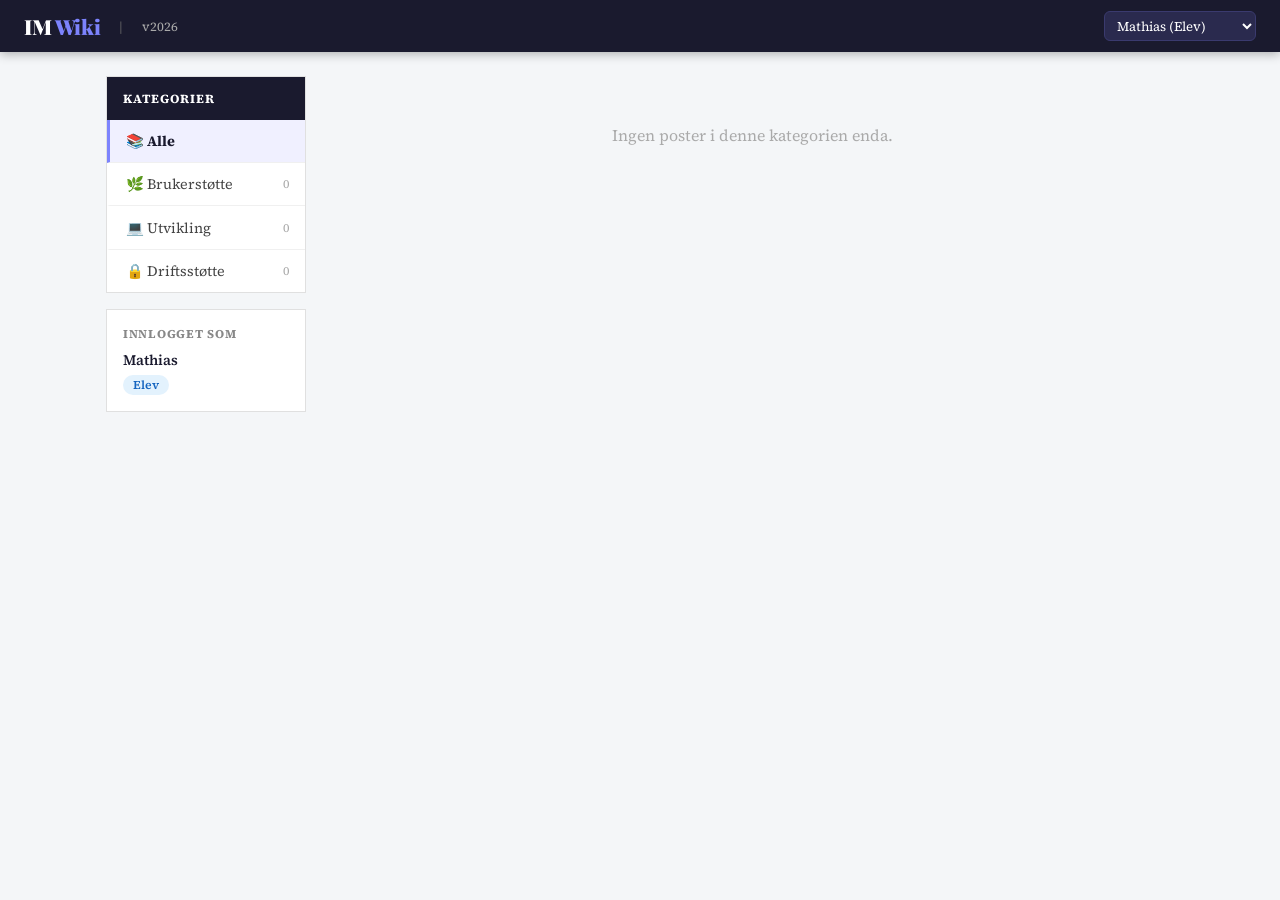
<file: index.html>
<!doctype html>
<html lang="nb">
  <head>
    <meta charset="UTF-8" />
    <meta name="viewport" content="width=device-width, initial-scale=1.0" />
    <title>IM Wiki</title>
    <link rel="icon" type="IM Logo" href="assets/IM-Wiki.png" />
    <link
      href="https://fonts.googleapis.com/css2?family=Playfair+Display:wght@400;700;900&family=Source+Serif+4:wght@300;400;600&display=swap"
      rel="stylesheet"
    />
    <link rel="stylesheet" href="style.css" />
  </head>
  <body>
    <!--    
        ##########################################
        #                                                                                      #
        #                                      NAV                                         #
        #                                                                                      #
        ##########################################
-->
    <nav>
      <div style="display: flex; align-items: center; gap: 0.8rem">
        <span class="nav-logo">IM <span>Wiki</span></span>
        <span class="nav-sep">|</span>
        <span class="nav-ver">v2026</span>
      </div>
      <div class="nav-right">
        <button class="btn-new hidden" id="btnNewPost" onclick="openNewPost()">
          + Ny post
        </button>
        <button class="btn-admin hidden" id="btnAdmin" onclick="toggleAdmin()">
          ⚙ Admin
        </button>
        <select
          class="user-select"
          id="userSelect"
          onchange="switchUser(this.value)"
        ></select>
      </div>
    </nav>

    <!--
        ##########################################
        #                                                                                      #
        #                                   LAYOUT                                      #
        #                                                                                      #
        ##########################################
-->
    <div class="layout">
      <!-- SIDEBAR -->

      <aside>
        <div class="sidebar-sticky">
          <div class="sidebar-box">
            <div class="sidebar-head">Kategorier</div>
            <div id="catButtons"></div>
          </div>
          <div class="sidebar-box user-box">
            <div class="label">Innlogget som</div>
            <div class="name" id="sidebarName"></div>
            <div class="role-badge" id="sidebarRole"></div>
          </div>
        </div>
      </aside>

      <!--
        ##########################################
        #                                                                                      #
        #                                     MAIN                                        #
        #                                                                                      #
        ##########################################
-->
      <main id="mainFeed">
        <!-- Admin Panel -->
        <div class="panel hidden" id="adminPanel">
          <h2>⚙ Administrasjon – Roller</h2>
          <div id="adminUserList"></div>
        </div>

        <!------------- 
        
        New Post Panel
        
        ---------------->
        <div class="panel hidden" id="newPostPanel">
          <h2>+ Ny Post</h2>
          <div class="form-row">
            <input
              class="form-input"
              id="npTitle"
              placeholder="Tittel..."
              oninput="updatePublishBtn()"
            />
            <select class="form-select" id="npCategory">
              <option>Brukerstøtte</option>
              <option>Utvikling</option>
              <option>Driftsstøtte</option>
            </select>
          </div>
          <textarea
            class="form-textarea"
            id="npContent"
            rows="8"
            placeholder="Innhold... (støtter **fet**, `kode`, ## Overskrift, - liste)"
            oninput="updatePublishBtn()"
          ></textarea>
          <div class="form-row" style="margin-top: 0.6rem">
            <input
              class="form-input"
              id="npLink"
              placeholder="Lenke (valgfritt)..."
            />
            <input
              class="form-input"
              id="npLinkText"
              placeholder="Lenketekst..."
            />
          </div>
          <div class="form-actions">
            <label
              style="
                display: flex;
                align-items: center;
                gap: 0.4rem;
                font-size: 0.85rem;
                cursor: pointer;
              "
            >
              <input type="checkbox" id="npPinned" /> 📌 Fremhev post
            </label>
            <button class="btn-cancel" onclick="closeNewPost()">Avbryt</button>
            <button
              class="btn-publish"
              id="btnPublish"
              onclick="publishPost()"
              disabled
            >
              Publiser
            </button>
          </div>
        </div>

        <!--
        ##########################################
        #                                                                                      #
        #                                     FEED                                         #
        #                                                                                      #
        ##########################################
-->
        <div id="feed"></div>
      </main>
    </div>

    <!-- Edit Modal -->
    <div class="modal-overlay hidden" id="editModal">
      <div class="modal-box">
        <h2>Rediger Post</h2>
        <input
          class="form-input"
          id="editTitle"
          style="margin-bottom: 0.8rem"
        />
        <textarea class="form-textarea" id="editContent" rows="10"></textarea>
        <div class="form-row" style="margin-top: 0.6rem">
          <input class="form-input" id="editLink" placeholder="Lenke..." />
          <input
            class="form-input"
            id="editLinkText"
            placeholder="Lenketekst..."
          />
        </div>
        <div class="form-actions" style="margin-top: 1rem">
          <button class="btn-cancel" onclick="closeEdit()">Avbryt</button>
          <button class="btn-publish" onclick="saveEdit()">Lagre</button>
        </div>
      </div>
    </div>

    <script src="script.js"></script>
  </body>
</html>
</file>
<file: style.css>
*,
*::before,
*::after {
  box-sizing: border-box;
  margin: 0;
  padding: 0;
}

body {
  font-family: "Source Serif 4", Georgia, serif;
  background: #f4f6f8;
  min-height: 100vh;
}

::-webkit-scrollbar {
  width: 6px;
}

::-webkit-scrollbar-track {
  background: #f0f0f0;
}

::-webkit-scrollbar-thumb {
  background: #bbb;
  border-radius: 3px;
}

input,
textarea,
select,
button {
  font-family: inherit;
}

/* NAV */
nav {
  background: #1a1a2e;
  color: #fff;
  height: 52px;
  display: flex;
  align-items: center;
  justify-content: space-between;
  padding: 0 1.5rem;
  position: sticky;
  top: 0;
  z-index: 100;
  box-shadow: 0 2px 10px rgba(0, 0, 0, 0.3);
}

.nav-logo {
  font-family: "Playfair Display", serif;
  font-size: 1.3rem;
  font-weight: 900;
  letter-spacing: -0.02em;
}

.nav-logo span {
  color: #7c83fd;
}

.nav-sep {
  color: #666;
  font-size: 0.8rem;
  margin: 0 0.4rem;
}

.nav-ver {
  color: #aaa;
  font-size: 0.8rem;
}

.nav-right {
  display: flex;
  align-items: center;
  gap: 0.8rem;
}

.btn-new {
  background: #7c83fd;
  color: #fff;
  border: none;
  border-radius: 6px;
  padding: 5px 14px;
  font-size: 0.82rem;
  cursor: pointer;
  font-weight: 600;
}

.btn-admin {
  background: transparent;
  color: #ccc;
  border: 1px solid #444;
  border-radius: 6px;
  padding: 4px 12px;
  font-size: 0.82rem;
  cursor: pointer;
  transition: all 0.15s;
}

.btn-admin.active {
  background: #fff;
  color: #1a1a2e;
}

.user-select {
  background: #2a2a4e;
  color: #fff;
  border: 1px solid #3a3a6e;
  border-radius: 6px;
  padding: 4px 8px;
  font-size: 0.82rem;
  cursor: pointer;
}

/* LAYOUT */
.layout {
  display: flex;
  max-width: 1100px;
  margin: 0 auto;
  padding: 1.5rem 1rem;
  gap: 1.5rem;
}

/* SIDEBAR */
aside {
  width: 200px;
  flex-shrink: 0;
}

.sidebar-sticky {
  position: sticky;
  top: 68px;
}

.sidebar-box {
  background: #fff;
  /* border-radius: 10px; */
  border: 1px solid #e0e0e0;
  overflow: hidden;
  margin-bottom: 1rem;
}

.sidebar-head {
  background: #1a1a2e;
  color: #fff;
  padding: 0.8rem 1rem;
  font-size: 0.78rem;
  font-weight: 700;
  letter-spacing: 0.08em;
  text-transform: uppercase;
}

.cat-btn {
  display: flex;
  align-items: center;
  justify-content: space-between;
  width: 100%;
  text-align: left;
  padding: 0.7rem 1rem;
  border: none;
  border-bottom: 1px solid #f0f0f0;
  background: #fff;
  color: #444;
  font-size: 0.9rem;
  cursor: pointer;
  transition: all 0.15s;
  border-left: 3px solid transparent;
}

.cat-btn:last-child {
  border-bottom: none;
}

.cat-btn .cat-count {
  font-size: 0.75rem;
  color: #aaa;
}

.user-box {
  padding: 1rem;
}

.user-box .label {
  font-size: 0.75rem;
  font-weight: 700;
  color: #888;
  letter-spacing: 0.06em;
  text-transform: uppercase;
  margin-bottom: 0.5rem;
}

.user-box .name {
  font-weight: 600;
  color: #1a1a2e;
  font-size: 0.9rem;
}

.role-badge {
  display: inline-block;
  margin-top: 0.3rem;
  border-radius: 20px;
  padding: 2px 10px;
  font-size: 0.75rem;
  font-weight: 600;
}

/* MAIN */
main {
  flex: 1;
  min-width: 0;
}

/* DIVIDER */
.divider {
  display: flex;
  align-items: center;
  gap: 0.5rem;
  margin-bottom: 1rem;
}

.divider-line {
  height: 1px;
  flex: 1;
  background: #ddd;
}

.divider-label {
  font-size: 0.75rem;
  color: #888;
  font-weight: 600;
  letter-spacing: 0.06em;
  text-transform: uppercase;
  white-space: nowrap;
}

/* POST CARD */
.post-card {
  background: #fff;
  border: 1px solid #e0e0e0;
  /* border-radius: 10px; */
  margin-bottom: 1rem;
  overflow: hidden;
  box-shadow: 0 1px 4px rgba(0, 0, 0, 0.06);
}

.post-card.featured {
  box-shadow: 0 4px 20px rgba(0, 0, 0, 0.08);
}

.post-header {
  padding: 1rem 1.2rem 0.6rem;
  border-bottom: 1px solid #f0f0f0;
}

.post-meta {
  display: flex;
  align-items: center;
  justify-content: space-between;
  margin-bottom: 0.5rem;
}

.author-info {
  display: flex;
  align-items: center;
  gap: 0.6rem;
}

.avatar {
  width: 34px;
  height: 34px;
  border-radius: 50%;
  background: linear-gradient(135deg, #1a1a2e, #4a4a8a);
  color: #fff;
  display: flex;
  align-items: center;
  justify-content: center;
  font-family: "Playfair Display", serif;
  font-weight: 700;
  font-size: 0.9rem;
  flex-shrink: 0;
}

.author-name {
  font-weight: 600;
  font-size: 0.85rem;
  color: #1a1a2e;
}

.author-date {
  font-size: 0.75rem;
  color: #888;
}

.cat-tag {
  border-radius: 20px;
  padding: 2px 10px;
  font-size: 0.75rem;
  font-weight: 600;
  letter-spacing: 0.03em;
}

.post-title {
  font-family: "Playfair Display", serif;
  font-weight: 700;
  color: #1a1a2e;
  margin: 0;
  line-height: 1.3;
  cursor: pointer;
}

.post-title:hover {
  text-decoration: underline;
}

.post-body {
  padding: 0.8rem 1.2rem;
  overflow: hidden;
  position: relative;
}

.post-body.collapsed {
  max-height: 8rem;
}

.fade-mask {
  position: absolute;
  bottom: 0;
  left: 0;
  right: 0;
  height: 40px;
  background: linear-gradient(transparent, #fff);
}

.post-footer {
  padding: 0.5rem 1.2rem 0.8rem;
  display: flex;
  align-items: center;
  justify-content: space-between;
}

.btn-read-more {
  background: none;
  border: none;
  color: #555;
  cursor: pointer;
  font-size: 0.8rem;
  display: flex;
  align-items: center;
  gap: 4px;
}

.post-actions {
  margin-left: auto;
  display: flex;
  gap: 0.5rem;
}

.btn-edit {
  background: #f5f5f5;
  border: 1px solid #ddd;
  border-radius: 6px;
  padding: 3px 10px;
  font-size: 0.78rem;
  cursor: pointer;
  color: #444;
}

.btn-delete {
  background: #fff0f0;
  border: 1px solid #ffcdd2;
  border-radius: 6px;
  padding: 3px 10px;
  font-size: 0.78rem;
  cursor: pointer;
  color: #c62828;
}

/* CONTENT FORMATTING */
.wiki-h3 {
  font-family: "Playfair Display", serif;
  font-size: 1.05rem;
  font-weight: 700;
  margin-top: 1rem;
  margin-bottom: 0.25rem;
  color: #1a1a2e;
}

.wiki-p {
  font-size: 0.93rem;
  line-height: 1.7;
  color: #333;
  margin-bottom: 0.2rem;
}

.wiki-li {
  margin-left: 1.2rem;
  margin-bottom: 0.2rem;
  font-size: 0.93rem;
  line-height: 1.6;
  color: #333;
}

.wiki-code {
  background: #f0f0f0;
  padding: 1px 5px;
  border-radius: 3px;
  font-family: monospace;
  font-size: 0.88rem;
}

.wiki-link {
  color: #1565c0;
  text-decoration: underline;
  font-size: 0.85rem;
  display: inline-block;
  margin-top: 0.8rem;
}

/* FORM PANEL */
.panel {
  background: #fff;
  border: 1px solid #e0e0e0;
  border-radius: 10px;
  padding: 1.2rem;
  margin-bottom: 1.5rem;
  box-shadow: 0 2px 10px rgba(0, 0, 0, 0.06);
}

.panel h2 {
  font-family: "Playfair Display", serif;
  font-size: 1.1rem;
  margin-bottom: 1rem;
  color: #1a1a2e;
}

.form-row {
  display: flex;
  gap: 0.8rem;
  margin-bottom: 0.8rem;
}

.form-input {
  flex: 1;
  padding: 8px 12px;
  border: 1px solid #ddd;
  border-radius: 6px;
  font-size: 0.9rem;
  width: 100%;
}

.form-input:focus {
  outline: 2px solid #7c83fd;
  border-color: transparent;
}

.form-select {
  padding: 8px 10px;
  border: 1px solid #ddd;
  border-radius: 6px;
  font-size: 0.9rem;
}

.form-textarea {
  width: 100%;
  padding: 8px 12px;
  border: 1px solid #ddd;
  border-radius: 6px;
  font-size: 0.88rem;
  resize: vertical;
  line-height: 1.6;
}

.form-textarea:focus {
  outline: 2px solid #7c83fd;
  border-color: transparent;
}

.form-actions {
  display: flex;
  gap: 0.6rem;
  margin-top: 0.8rem;
  justify-content: flex-end;
}

.btn-cancel {
  background: #f5f5f5;
  border: 1px solid #ddd;
  border-radius: 6px;
  padding: 6px 16px;
  cursor: pointer;
  font-size: 0.85rem;
}

.btn-publish {
  background: #1a1a2e;
  color: #fff;
  border: none;
  border-radius: 6px;
  padding: 6px 18px;
  cursor: pointer;
  font-weight: 600;
  font-size: 0.85rem;
}

.btn-publish:disabled {
  background: #ccc;
  cursor: default;
}

/* ADMIN PANEL */
.admin-user-row {
  display: flex;
  align-items: center;
  justify-content: space-between;
  padding: 0.5rem 0;
  border-bottom: 1px solid #f5f5f5;
}

.admin-user-row:last-child {
  border-bottom: none;
}

.btn-role {
  border-radius: 6px;
  padding: 3px 12px;
  font-size: 0.8rem;
  cursor: pointer;
  font-weight: 600;
}

/* MODAL */
.modal-overlay {
  position: fixed;
  inset: 0;
  background: rgba(0, 0, 0, 0.4);
  z-index: 200;
  display: flex;
  align-items: center;
  justify-content: center;
  padding: 1rem;
}

.modal-box {
  background: #fff;
  border-radius: 12px;
  padding: 1.5rem;
  width: 100%;
  max-width: 600px;
  max-height: 90vh;
  overflow: auto;
}

.modal-box h2 {
  font-family: "Playfair Display", serif;
  margin-bottom: 1rem;
  color: #1a1a2e;
}

/* EMPTY */
.empty {
  text-align: center;
  padding: 3rem;
  color: #aaa;
  font-size: 1rem;
}

/* HIDDEN */
.hidden {
  display: none !important;
}

.btn-pin {
  background: #fffde7;
  border: 1px solid #fff176;
  border-radius: 6px;
  padding: 3px 10px;
  font-size: 0.78rem;
  cursor: pointer;
  color: #f57f17;
}
</file>
<file: static/css/style.css>
*,
*::before,
*::after {
  box-sizing: border-box;
  margin: 0;
  padding: 0;
}

body {
  font-family: "Source Serif 4", Georgia, serif;
  background: #f4f6f8;
  min-height: 100vh;
}

::-webkit-scrollbar {
  width: 6px;
}

::-webkit-scrollbar-track {
  background: #f0f0f0;
}

::-webkit-scrollbar-thumb {
  background: #bbb;
  border-radius: 3px;
}

input,
textarea,
select,
button {
  font-family: inherit;
}

/* NAV */
nav {
  background: #1a1a2e;
  color: #fff;
  height: 52px;
  display: flex;
  align-items: center;
  justify-content: space-between;
  padding: 0 1.5rem;
  position: sticky;
  top: 0;
  z-index: 100;
  box-shadow: 0 2px 10px rgba(0, 0, 0, 0.3);
}

.nav-logo {
  font-family: "Playfair Display", serif;
  font-size: 1.3rem;
  font-weight: 900;
  letter-spacing: -0.02em;
}

.nav-logo span {
  color: #7c83fd;
}

.nav-sep {
  color: #666;
  font-size: 0.8rem;
  margin: 0 0.4rem;
}

.nav-ver {
  color: #aaa;
  font-size: 0.8rem;
}

.nav-right {
  display: flex;
  align-items: center;
  gap: 0.8rem;
}

.btn-new {
  background: #7c83fd;
  color: #fff;
  border: none;
  border-radius: 6px;
  padding: 5px 14px;
  font-size: 0.82rem;
  cursor: pointer;
  font-weight: 600;
}

.btn-admin {
  background: transparent;
  color: #ccc;
  border: 1px solid #444;
  border-radius: 6px;
  padding: 4px 12px;
  font-size: 0.82rem;
  cursor: pointer;
  transition: all 0.15s;
}

.btn-admin.active {
  background: #fff;
  color: #1a1a2e;
}

.user-select {
  background: #2a2a4e;
  color: #fff;
  border: 1px solid #3a3a6e;
  border-radius: 6px;
  padding: 4px 8px;
  font-size: 0.82rem;
  cursor: pointer;
}

/* LAYOUT */
.layout {
  display: flex;
  max-width: 1100px;
  margin: 0 auto;
  padding: 1.5rem 1rem;
  gap: 1.5rem;
}

/* SIDEBAR */
aside {
  width: 200px;
  flex-shrink: 0;
}

.sidebar-sticky {
  position: sticky;
  top: 68px;
}

.sidebar-box {
  background: #fff;
  /* border-radius: 10px; */
  border: 1px solid #e0e0e0;
  overflow: hidden;
  margin-bottom: 1rem;
}

.sidebar-head {
  background: #1a1a2e;
  color: #fff;
  padding: 0.8rem 1rem;
  font-size: 0.78rem;
  font-weight: 700;
  letter-spacing: 0.08em;
  text-transform: uppercase;
}

.cat-btn {
  display: flex;
  align-items: center;
  justify-content: space-between;
  width: 100%;
  text-align: left;
  padding: 0.7rem 1rem;
  border: none;
  border-bottom: 1px solid #f0f0f0;
  background: #fff;
  color: #444;
  font-size: 0.9rem;
  cursor: pointer;
  transition: all 0.15s;
  border-left: 3px solid transparent;
}

.cat-btn:last-child {
  border-bottom: none;
}

.cat-btn .cat-count {
  font-size: 0.75rem;
  color: #aaa;
}

.user-box {
  padding: 1rem;
}

.user-box .label {
  font-size: 0.75rem;
  font-weight: 700;
  color: #888;
  letter-spacing: 0.06em;
  text-transform: uppercase;
  margin-bottom: 0.5rem;
}

.user-box .name {
  font-weight: 600;
  color: #1a1a2e;
  font-size: 0.9rem;
}

.role-badge {
  display: inline-block;
  margin-top: 0.3rem;
  border-radius: 20px;
  padding: 2px 10px;
  font-size: 0.75rem;
  font-weight: 600;
}

/* MAIN */
main {
  flex: 1;
  min-width: 0;
}

/* DIVIDER */
.divider {
  display: flex;
  align-items: center;
  gap: 0.5rem;
  margin-bottom: 1rem;
}

.divider-line {
  height: 1px;
  flex: 1;
  background: #ddd;
}

.divider-label {
  font-size: 0.75rem;
  color: #888;
  font-weight: 600;
  letter-spacing: 0.06em;
  text-transform: uppercase;
  white-space: nowrap;
}

/* POST CARD */
.post-card {
  background: #fff;
  border: 1px solid #e0e0e0;
  /* border-radius: 10px; */
  margin-bottom: 1rem;
  overflow: hidden;
  box-shadow: 0 1px 4px rgba(0, 0, 0, 0.06);
}

.post-card.featured {
  box-shadow: 0 4px 20px rgba(0, 0, 0, 0.08);
}

.post-header {
  padding: 1rem 1.2rem 0.6rem;
  border-bottom: 1px solid #f0f0f0;
}

.post-meta {
  display: flex;
  align-items: center;
  justify-content: space-between;
  margin-bottom: 0.5rem;
}

.author-info {
  display: flex;
  align-items: center;
  gap: 0.6rem;
}

.avatar {
  width: 34px;
  height: 34px;
  border-radius: 50%;
  background: linear-gradient(135deg, #1a1a2e, #4a4a8a);
  color: #fff;
  display: flex;
  align-items: center;
  justify-content: center;
  font-family: "Playfair Display", serif;
  font-weight: 700;
  font-size: 0.9rem;
  flex-shrink: 0;
}

.author-name {
  font-weight: 600;
  font-size: 0.85rem;
  color: #1a1a2e;
}

.author-date {
  font-size: 0.75rem;
  color: #888;
}

.cat-tag {
  border-radius: 20px;
  padding: 2px 10px;
  font-size: 0.75rem;
  font-weight: 600;
  letter-spacing: 0.03em;
}

.post-title {
  font-family: "Playfair Display", serif;
  font-weight: 700;
  color: #1a1a2e;
  margin: 0;
  line-height: 1.3;
  cursor: pointer;
}

.post-title:hover {
  text-decoration: underline;
}

.post-body {
  padding: 0.8rem 1.2rem;
  overflow: hidden;
  position: relative;
}

.post-body.collapsed {
  max-height: 8rem;
}

.fade-mask {
  position: absolute;
  bottom: 0;
  left: 0;
  right: 0;
  height: 40px;
  background: linear-gradient(transparent, #fff);
}

.post-footer {
  padding: 0.5rem 1.2rem 0.8rem;
  display: flex;
  align-items: center;
  justify-content: space-between;
}

.btn-read-more {
  background: none;
  border: none;
  color: #555;
  cursor: pointer;
  font-size: 0.8rem;
  display: flex;
  align-items: center;
  gap: 4px;
}

.post-actions {
  margin-left: auto;
  display: flex;
  gap: 0.5rem;
}

.btn-edit {
  background: #f5f5f5;
  border: 1px solid #ddd;
  border-radius: 6px;
  padding: 3px 10px;
  font-size: 0.78rem;
  cursor: pointer;
  color: #444;
}

.btn-delete {
  background: #fff0f0;
  border: 1px solid #ffcdd2;
  border-radius: 6px;
  padding: 3px 10px;
  font-size: 0.78rem;
  cursor: pointer;
  color: #c62828;
}

/* CONTENT FORMATTING */
.wiki-h3 {
  font-family: "Playfair Display", serif;
  font-size: 1.05rem;
  font-weight: 700;
  margin-top: 1rem;
  margin-bottom: 0.25rem;
  color: #1a1a2e;
}

.wiki-p {
  font-size: 0.93rem;
  line-height: 1.7;
  color: #333;
  margin-bottom: 0.2rem;
}

.wiki-li {
  margin-left: 1.2rem;
  margin-bottom: 0.2rem;
  font-size: 0.93rem;
  line-height: 1.6;
  color: #333;
}

.wiki-code {
  background: #f0f0f0;
  padding: 1px 5px;
  border-radius: 3px;
  font-family: monospace;
  font-size: 0.88rem;
}

.wiki-link {
  color: #1565c0;
  text-decoration: underline;
  font-size: 0.85rem;
  display: inline-block;
  margin-top: 0.8rem;
}

/* FORM PANEL */
.panel {
  background: #fff;
  border: 1px solid #e0e0e0;
  border-radius: 10px;
  padding: 1.2rem;
  margin-bottom: 1.5rem;
  box-shadow: 0 2px 10px rgba(0, 0, 0, 0.06);
}

.panel h2 {
  font-family: "Playfair Display", serif;
  font-size: 1.1rem;
  margin-bottom: 1rem;
  color: #1a1a2e;
}

.form-row {
  display: flex;
  gap: 0.8rem;
  margin-bottom: 0.8rem;
}

.form-input {
  flex: 1;
  padding: 8px 12px;
  border: 1px solid #ddd;
  border-radius: 6px;
  font-size: 0.9rem;
  width: 100%;
}

.form-input:focus {
  outline: 2px solid #7c83fd;
  border-color: transparent;
}

.form-select {
  padding: 8px 10px;
  border: 1px solid #ddd;
  border-radius: 6px;
  font-size: 0.9rem;
}

.form-textarea {
  width: 100%;
  padding: 8px 12px;
  border: 1px solid #ddd;
  border-radius: 6px;
  font-size: 0.88rem;
  resize: vertical;
  line-height: 1.6;
}

.form-textarea:focus {
  outline: 2px solid #7c83fd;
  border-color: transparent;
}

.form-actions {
  display: flex;
  gap: 0.6rem;
  margin-top: 0.8rem;
  justify-content: flex-end;
}

.btn-cancel {
  background: #f5f5f5;
  border: 1px solid #ddd;
  border-radius: 6px;
  padding: 6px 16px;
  cursor: pointer;
  font-size: 0.85rem;
}

.btn-publish {
  background: #1a1a2e;
  color: #fff;
  border: none;
  border-radius: 6px;
  padding: 6px 18px;
  cursor: pointer;
  font-weight: 600;
  font-size: 0.85rem;
}

.btn-publish:disabled {
  background: #ccc;
  cursor: default;
}

/* ADMIN PANEL */
.admin-user-row {
  display: flex;
  align-items: center;
  justify-content: space-between;
  padding: 0.5rem 0;
  border-bottom: 1px solid #f5f5f5;
}

.admin-user-row:last-child {
  border-bottom: none;
}

.btn-role {
  border-radius: 6px;
  padding: 3px 12px;
  font-size: 0.8rem;
  cursor: pointer;
  font-weight: 600;
}

/* MODAL */
.modal-overlay {
  position: fixed;
  inset: 0;
  background: rgba(0, 0, 0, 0.4);
  z-index: 200;
  display: flex;
  align-items: center;
  justify-content: center;
  padding: 1rem;
}

.modal-box {
  background: #fff;
  border-radius: 12px;
  padding: 1.5rem;
  width: 100%;
  max-width: 600px;
  max-height: 90vh;
  overflow: auto;
}

.modal-box h2 {
  font-family: "Playfair Display", serif;
  margin-bottom: 1rem;
  color: #1a1a2e;
}

/* EMPTY */
.empty {
  text-align: center;
  padding: 3rem;
  color: #aaa;
  font-size: 1rem;
}

/* HIDDEN */
.hidden {
  display: none !important;
}

.btn-pin {
  background: #fffde7;
  border: 1px solid #fff176;
  border-radius: 6px;
  padding: 3px 10px;
  font-size: 0.78rem;
  cursor: pointer;
  color: #f57f17;
}
</file>
